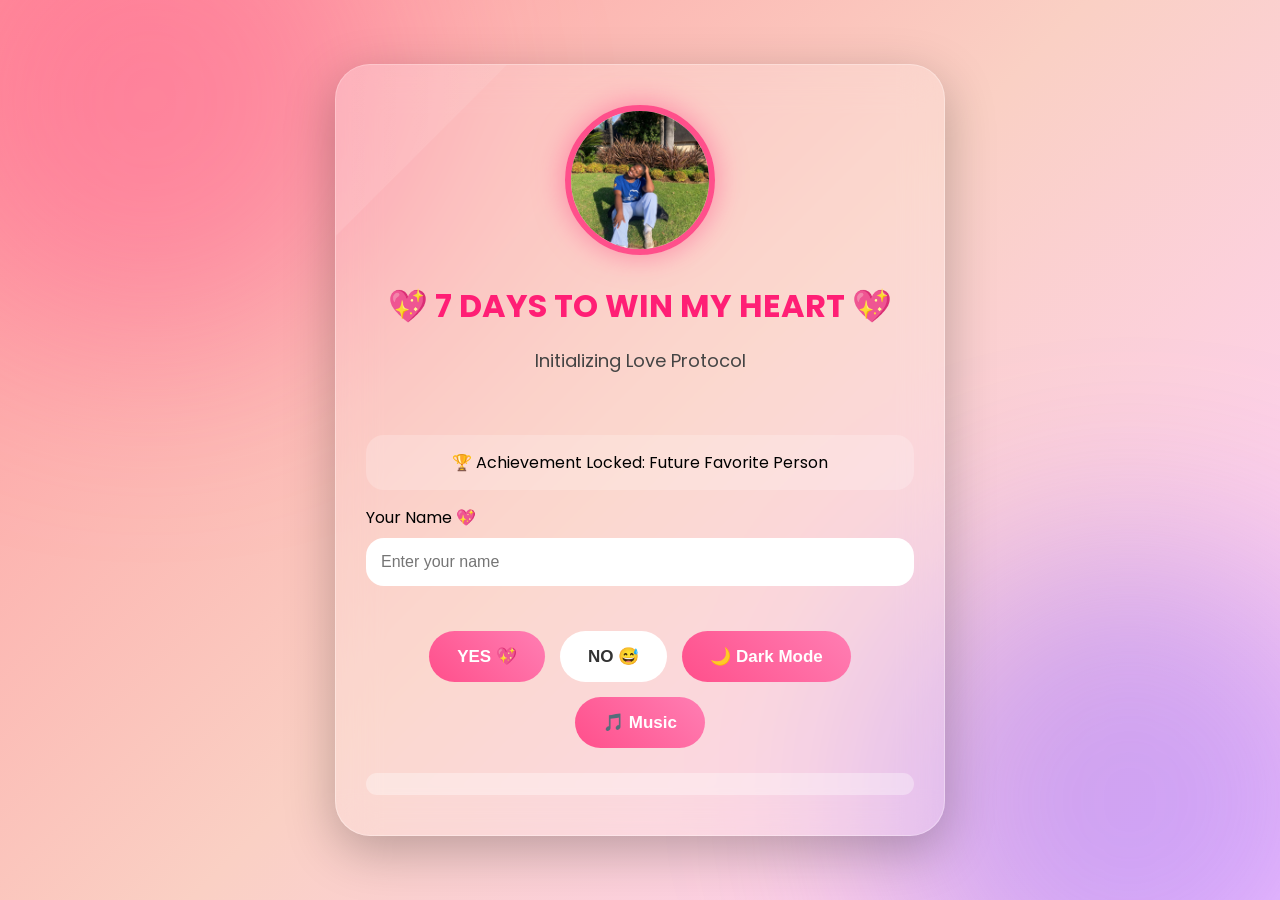
<file: index.html>
<!DOCTYPE html>
<html lang="en">
<head>
<meta charset="UTF-8">
<meta name="viewport" content="width=device-width, initial-scale=1.0">
<title>Go on date with Me</title>

<link rel="preconnect" href="https://fonts.googleapis.com">
<link href="https://fonts.googleapis.com/css2?family=Poppins:wght@300;400;600;700&display=swap" rel="stylesheet">
<link rel="stylesheet" href="index.css">

</head>
<body>

<div class="hearts"></div>
<div class="sparkles"></div>
<div class="confetti-container"></div>

<div class="container">

<div class="card" id="step1">

<img class="profile"
src="B.jpeg">

<h1 id="mainTitle">💖 7 DAYS TO WIN MY HEART 💖</h1>

<p class="subtitle" id="typeText"></p>

<div class="timeline-item" style="margin-top:20px;background:rgba(255,255,255,0.2);">
🏆 Achievement Locked: Future Favorite Person
</div>

<div class="form-group">
<label>Your Name 💖</label>
<input type="text" id="nameInput" placeholder="Enter your name">
</div>

<div class="buttons">

<button class="yes-btn" onclick="sayYes()">
YES 💖
</button>

<button class="no-btn" id="noBtn">
NO 😅
</button>

<button class="dark-btn" onclick="toggleDarkMode()">
🌙 Dark Mode
</button>

<button class="music-btn" onclick="toggleMusic()">
🎵 Music
</button>

</div>

<div class="love-meter">
<div class="fill" id="loveFill"></div>
</div>

<audio id="bgMusic" loop>
<source src="Herc_Cut_The_Lights,_Sjava,_Blxckie_-_Tholakuwe_[Ft._Young_Stunna]__Official_Audio_(128k).mp3" type="audio/mpeg">
</audio>

</div>

<div class="card hidden" id="step2">

<h2 id="welcomeText"></h2>

<p>
Love energy levels are now critically high 💘
</p>

<button class="confirm-btn" onclick="sendWhatsApp()" style="margin-top:25px;">
📱 Send Date Confirmation To WhatsApp
</button>

<div class="timeline">
<div class="timeline-item">🏆 Achievement Unlocked: Certified Cutie</div>
<div class="timeline-item">🌞 Monday unlocked</div>
<div class="timeline-item">🌮 Tuesday unlocked</div>
<div class="timeline-item">🌌 Wednesday unlocked</div>
<div class="timeline-item">😈 Thursday unlocked</div>
<div class="timeline-item">😂 Friday unlocked</div>
<div class="timeline-item">🥪 Saturday unlocked</div>
<div class="timeline-item">🌙 Sunday unlocked</div>
</div>

</div>

<div class="card hidden" id="step3">

<h2>🎮 Romantic Question Adventure</h2>

<div id="questionBox">
<h2 id="questionTitle">🌞 MONDAY QUESTION</h2>
<p class="subtitle" id="questionText"></p>
<div class="buttons" id="answerButtons"></div>
</div>

<div class="timeline-item" style="margin-top:20px;">
🦋 Butterfly Level: <span id="butterflyLevel">0%</span>
</div>


<h2>🥪 SATURDAY LUNCH RIDDLE</h2>

<div class="timeline-item">
I’m warm, cheesy and people fight over the last slice 🍕
<br><br>
What am I?
</div>

<div class="form-group">
<input type="text" id="riddleAnswer" placeholder="Type your answer here 🍕">
</div>

<button class="confirm-btn" onclick="checkRiddle()">
Unlock Date 🍽️
</button>

<div id="dateSection" class="hidden">

<div class="form-group">
<label>Select Date</label>
<input type="date" id="dateInput">
</div>

<div class="form-group">
<label>Select Lunch Time</label>
<select id="timeInput">
<option value="">Choose Time</option>
<option>12:00 PM</option>
<option>1:00 PM</option>
<option>2:00 PM</option>
<option>3:00 PM</option>
</select>
</div>

<button class="confirm-btn" onclick="confirmDate()">
Confirm Legendary Lunch Date 💘
</button>

</div>

</div>

<div class="card hidden" id="step4">

<h2>💖 Date Confirmed 💖</h2>

<div class="details">
<p><strong>Date:</strong> <span id="finalDate"></span></p>
<p><strong>Time:</strong> <span id="finalTime"></span></p>
</div>

<div class="countdown-box">
<h2>⏳ Until Our Legendary Date...</h2>
<h2>⏳ Countdown To Our Date</h2>
<div class="countdown" id="countdown"></div>
</div>

<div class="gallery">
<img src="B.jpeg">
<img src="A.jpeg">
<img src="C.jpeg">
<img src="WhatsApp Image 2026-05-30 at 18.57.55.jpeg">
</div>

<div class="timeline">
<div class="timeline-item">🌹 Romantic dinner under city lights</div>
<div class="timeline-item">🎬 Movie day and cuddles</div>
<div class="timeline-item">🚗 Movie night and adventure</div>
<div class="timeline-item">🌅 Watching sunsets together</div>
</div>

</div>

</div>
  <script src="index.js"></script>


</body>
</html>
</file>
<file: index.css>
*{
    margin:0;
    padding:0;
    box-sizing:border-box;
}

body{
    font-family:'Poppins',sans-serif;
    min-height:100vh;
    overflow-x:hidden;
    background:linear-gradient(135deg,#ff9a9e,#fad0c4,#ffd1ff);
    display:flex;
    justify-content:center;
    align-items:center;
    position:relative;
    transition:1s;
}

body.dark{
    background:linear-gradient(135deg,#050505,#111,#1a1a1a);
}

body::before,
body::after{
    content:'';
    position:fixed;
    width:500px;
    height:500px;
    border-radius:50%;
    filter:blur(100px);
    z-index:0;
    animation:floatGlow 12s infinite alternate ease-in-out;
}

body::before{
    background:#ff4f8b66;
    top:-150px;
    left:-100px;
}

body::after{
    background:#8b5cf666;
    bottom:-150px;
    right:-100px;
}

@keyframes floatGlow{
    from{
        transform:translate(0,0) scale(1);
    }
    to{
        transform:translate(100px,60px) scale(1.2);
    }
}

.container{
    width:100%;
    max-width:650px;
    padding:20px;
    position:relative;
    z-index:10;
}

.card{
    background:rgba(255,255,255,0.18);
    border:1px solid rgba(255,255,255,0.3);
    backdrop-filter:blur(20px);
    border-radius:35px;
    padding:40px 30px;
    text-align:center;
    box-shadow:0 15px 50px rgba(0,0,0,0.25);
    transition:0.6s;
    animation:fadeUp 0.8s ease;
    position:relative;
    overflow:hidden;
}

body.dark .card{
    background:rgba(20,20,20,0.55);
    color:white;
}

.card::before{
    content:'';
    position:absolute;
    width:200%;
    height:200%;
    background:linear-gradient(45deg,transparent,rgba(255,255,255,0.15),transparent);
    transform:rotate(45deg);
    top:-150%;
    left:-150%;
    animation:shine 7s infinite;
}

@keyframes shine{
    to{
        top:150%;
        left:150%;
    }
}

.hidden{
    display:none;
}

.profile{
    width:150px;
    height:150px;
    object-fit:cover;
    border-radius:50%;
    border:6px solid #ff4f8b;
    box-shadow:0 0 30px #ff4f8b99;
    margin-bottom:20px;
    animation:pulse 2s infinite;
}

@keyframes pulse{
    0%{transform:scale(1)}
    50%{transform:scale(1.05)}
    100%{transform:scale(1)}
}

h1,h2{
    color:#ff1f75;
    margin-bottom:15px;
}

body.dark h1,
body.dark h2,
body.dark p,
body.dark label{
    color:white;
}

.subtitle{
    font-size:18px;
    line-height:1.8;
    color:#444;
    min-height:70px;
}

.buttons{
    display:flex;
    justify-content:center;
    gap:15px;
    margin-top:25px;
    flex-wrap:wrap;
    position:relative;
}

button{
    border:none;
    padding:15px 28px;
    border-radius:50px;
    font-size:17px;
    cursor:pointer;
    transition:0.35s;
    font-weight:600;
}

button:hover{
    transform:translateY(-4px) scale(1.05);
    box-shadow:0 10px 25px rgba(0,0,0,0.2);
}

.yes-btn,
.confirm-btn,
.music-btn,
.dark-btn{
    background:linear-gradient(45deg,#ff4f8b,#ff7eb3);
    color:white;
}

.no-btn{
    background:white;
    color:#333;
}

input,
select{
    width:100%;
    padding:15px;
    border:none;
    border-radius:18px;
    margin-top:8px;
    margin-bottom:20px;
    font-size:16px;
}

.form-group{
    text-align:left;
}

.love-meter{
    width:100%;
    height:22px;
    background:#ffffff55;
    border-radius:30px;
    overflow:hidden;
    margin-top:25px;
}

.fill{
    height:100%;
    width:0%;
    background:linear-gradient(90deg,#ff4f8b,#ffb347);
    transition:2s;
}

.countdown-box,
.details{
    background:rgba(255,255,255,0.2);
    padding:20px;
    border-radius:25px;
    margin-top:20px;
}

.countdown{
    font-size:32px;
    font-weight:700;
    margin-top:15px;
    color:#ff1f75;
}

.gallery{
    display:grid;
    grid-template-columns:1fr 1fr;
    gap:15px;
    margin-top:25px;
}

.gallery img{
    width:100%;
    height:150px;
    object-fit:cover;
    border-radius:20px;
    transition:0.5s;
}

.gallery img:hover{
    transform:scale(1.08) rotate(2deg);
}

.hearts,
.sparkles,
.confetti-container{
    position:fixed;
    top:0;
    left:0;
    width:100%;
    height:100%;
    pointer-events:none;
    overflow:hidden;
    z-index:2;
}

.heart,
.sparkle,
.confetti{
    position:absolute;
}

.heart{
    animation:floatHeart linear forwards;
    filter:drop-shadow(0 0 10px pink);
}

.sparkle{
    width:8px;
    height:8px;
    background:white;
    border-radius:50%;
    animation:sparkFade 1s forwards;
}

.confetti{
    width:10px;
    height:10px;
    animation:confettiFall linear forwards;
}

@keyframes sparkFade{
    to{
        opacity:0;
        transform:scale(0);
    }
}

@keyframes floatHeart{
    from{
        transform:translateY(100vh) scale(0.5);
        opacity:1;
    }
    to{
        transform:translateY(-10vh) scale(1.4);
        opacity:0;
    }
}

@keyframes confettiFall{
    from{
        transform:translateY(-100vh) rotate(0deg);
    }
    to{
        transform:translateY(100vh) rotate(720deg);
    }
}

@keyframes fadeUp{
    from{
        opacity:0;
        transform:translateY(40px);
    }
    to{
        opacity:1;
        transform:translateY(0);
    }
}

.timeline{
    margin-top:30px;
    text-align:left;
}

.timeline-item{
    background:rgba(255,255,255,0.15);
    padding:15px;
    border-radius:18px;
    margin-bottom:15px;
}

@media(max-width:700px){

    .gallery{
        grid-template-columns:1fr;
    }

    button{
        width:100%;
    }

}
</file>
